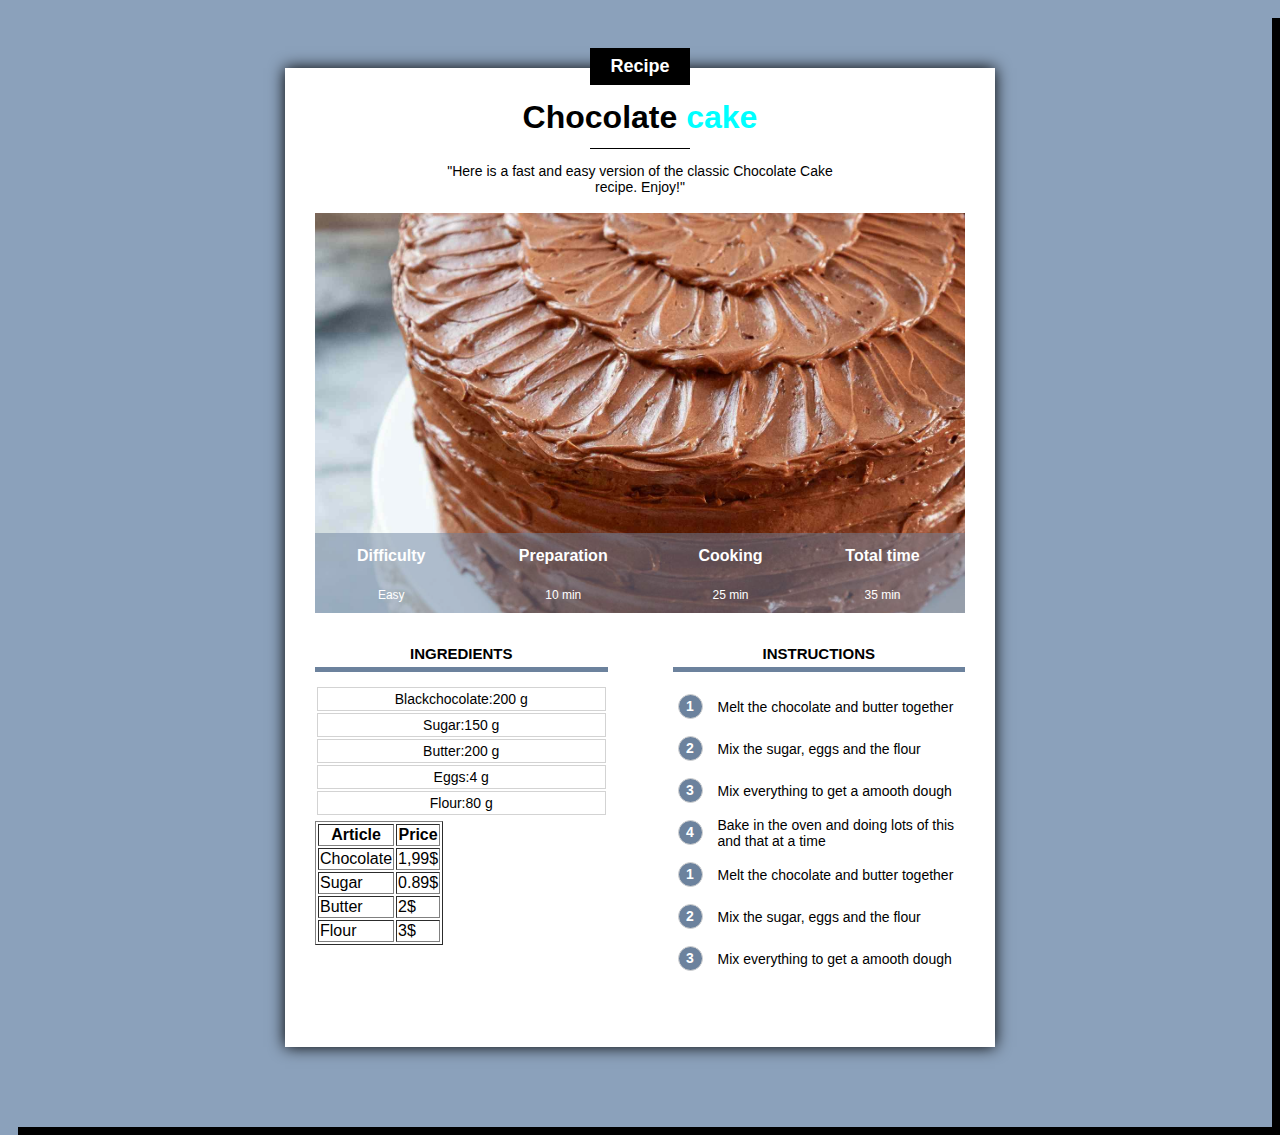
<file: index.html>
<!DOCTYPE html>
<html lang="en">
<head>
    <meta charset="UTF-8">
    <meta name="viewport" content="width=device-width, initial-scale=1.0">
    <title>Chocolate Cake</title>
    <link rel="stylesheet" href="Recipe(for HTML AND CSS)2.css">
</head>
<body>
    <div class="content">
        <div class="center category">
            <p class="category">Recipe</p> 
        </div>
    <h1>Chocolate <span style="color: aqua;">cake </span></h1>
    <div class="separator"></div>

    <div class="center">
        <p class="description">"Here is a fast and easy version of the classic Chocolate Cake recipe. Enjoy!"</p>
    </div>

    <div class="info"> 
    <img class="info center"  src="cake.jpg">


    <table class="info">
        <tr>
            <th>Difficulty</th><th>Preparation</th><th>Cooking</th><th>Total time</th>
        </tr>
            <tr>
                <td>Easy</td><td>10 min</td><td>25 min</td><td>35 min</td>
            </tr>    
    </table>
    </div>
        <div class="col1 col">
            <h2>Ingredients</h2>
            <div class="ingredients">
                <p>Blackchocolate:200 g</p>
                <p>Sugar:150 g</p>
                <p>Butter:200 g</p>
                <p>Eggs:4 g</p>
                <p>Flour:80 g</p>
            </div>
        </div>
       
        <div class="col2 col">
        <h2>Instructions</h2>
            <div class="ingredients">
                <table >
                    <tr class="set_all"><td><p class="number">1</p></td><td class="Instructions_steps">Melt the chocolate and butter together</td></tr>
                    <tr class="set_all"><td><p class="number">2</p></td><td class="Instructions_steps">Mix the sugar, eggs and the flour</td></tr>
                    <tr class="set_all"><td><p class="number">3</p></td><td class="Instructions_steps">Mix everything to get a amooth dough</td></tr>
                    <tr class="set_all"><td><p class="number">4</p></td><td class="Instructions_steps">Bake in the oven and doing lots of this and that at a time</td></tr>
                    <tr class="set_all"><td><p class="number">1</p></td><td class="Instructions_steps">Melt the chocolate and butter together</td></tr>
                    <tr class="set_all"><td><p class="number">2</p></td><td class="Instructions_steps">Mix the sugar, eggs and the flour</td></tr>
                    <tr class="set_all"><td><p class="number">3</p></td><td class="Instructions_steps">Mix everything to get a amooth dough</td></tr>
                    
                </table>
            </div>
        </div>
    <br>
    <table border="1">
        <tr>
            <th>Article</th>
            <th>Price</th>
        </tr>
        <tr>
            <td>Chocolate</td>
            <td>1,99$</td>
        </tr>
        <tr>
            <td>Sugar</td>
            <td>0.89$</td>
        </tr>
        <tr><td>Butter</td><td>2$</td></tr>
        <tr><td>Flour</td><td>3$</td></tr>
    </table>
    <br><br><br><br>
    </div>
</body>
</html>
</file>
<file: Recipe(for HTML AND CSS)2.css>
*{
    overflow: auto;
 }/* the '*' means it selects everything on the webpage*/
body{background-color: #8BA1BB;
    font-family: Arial;box-shadow: 10px 10px;}/*to set the background colour and font of the body*/
    div.content{
        background-color: white;
        margin: 40px 8px 40px 8px;
        padding: 0px 8px 20px 8px;
       /* min-width: 400px;*/
        box-shadow: 0 0px 15px 0 rgba(0, 0, 0, 3); 
        overflow: visible;
    }
    h1 {
        text-align: center;
        margin-top: 10px;
        margin-bottom: 12px;
    }
    p.description{
        
        max-width: 400px;
        display: inline-block;
        font-size: 14px;
    }
    .center{
        text-align: center;
        width: 100%;
    }
    div.category{
        margin-bottom: 0px;
        margin-top: 0px;
        overflow: visible;
    }
    p.category{/*to point to that content*/ 
    background-color: black;
    color: white;
    display: inline-block;
    margin-top: -20px;
    margin-bottom: 0px ;
    padding: 8px 20px;
    font-weight: bold;
    font-size: 18px;
    }
    div.separator{
        height: 1px; 
        width: 100px;
        background-color: black;
        margin-left: auto;
        margin-right: auto;
    }
    div.info{position: relative;
             background-color: blue;
             text-align: center;
    }
    table.info{
        position: absolute; 
        bottom: 0;
        width: 100%;
        color: white;
        background-color: #6C829D80;
        height: 50px;
        font-size: 14px;
    }

    table.info td{
    font-size: 12px;
    } 
    img.info{
        display: block;
        max-height: 400px;
        object-fit: cover;
        min-height: 200px;
        background-color: lightgrey;
    }
    div.col{
        width: 100%;
        margin-top: 20px;
    }
    .col h2{
        text-align: center;
        text-transform: uppercase;
        font-size: 15px;
        border-bottom: 5px solid #6C829D;
        padding-bottom: 5px;
    }
    div.col1{
        
        display: inline-block ;
        /* margin-right: 10%; */
    }
    
    div.ingredients p{
        border: 1px solid;
        border-color: lightgray;    
        text-align: center;  
        font-size: 14px;
        margin: 2px;
        padding-top: 3px;
        padding-bottom: 3px;
        
    }
    
    p.number {
        background-color: #6C829D;
        color: white;
        font-size: 14px;
        font-weight: bold;
        width: 25px;
        text-align: center;
        height: 25px;
        padding-top: 4px;
        box-sizing: border-box;
        border-radius: 50%;
        margin: 0;
    }
    td.Instructions_steps{
        font-size: 14px;
        padding-left: 10px;
    }
     tr.set_all{
        height: 40px;
     }
     /*for destop styles*/
     @media only screen and (min-width: 768px) {
        div.content{
            margin: 60px 10% 80px 10%;
            padding: 0px 30px 30px 30px;
            min-width: 350px;
            max-width: 650px;
           
        }
        div.col{
            width: 45%;
        }
        div.col1{
            margin-right: 10px;
        }
        table.info{
            height: 80px;
            font-size: 16px;
        }
        div.col2{
            float: right;
        table.info td{
        font-size: 14px;
        } 
     }
    }
     @media only screen and (min-width: 900px){
        div.content{
            margin-left: auto;
            margin-right: auto;
            min-width: 650px;
        }
     }
</file>
